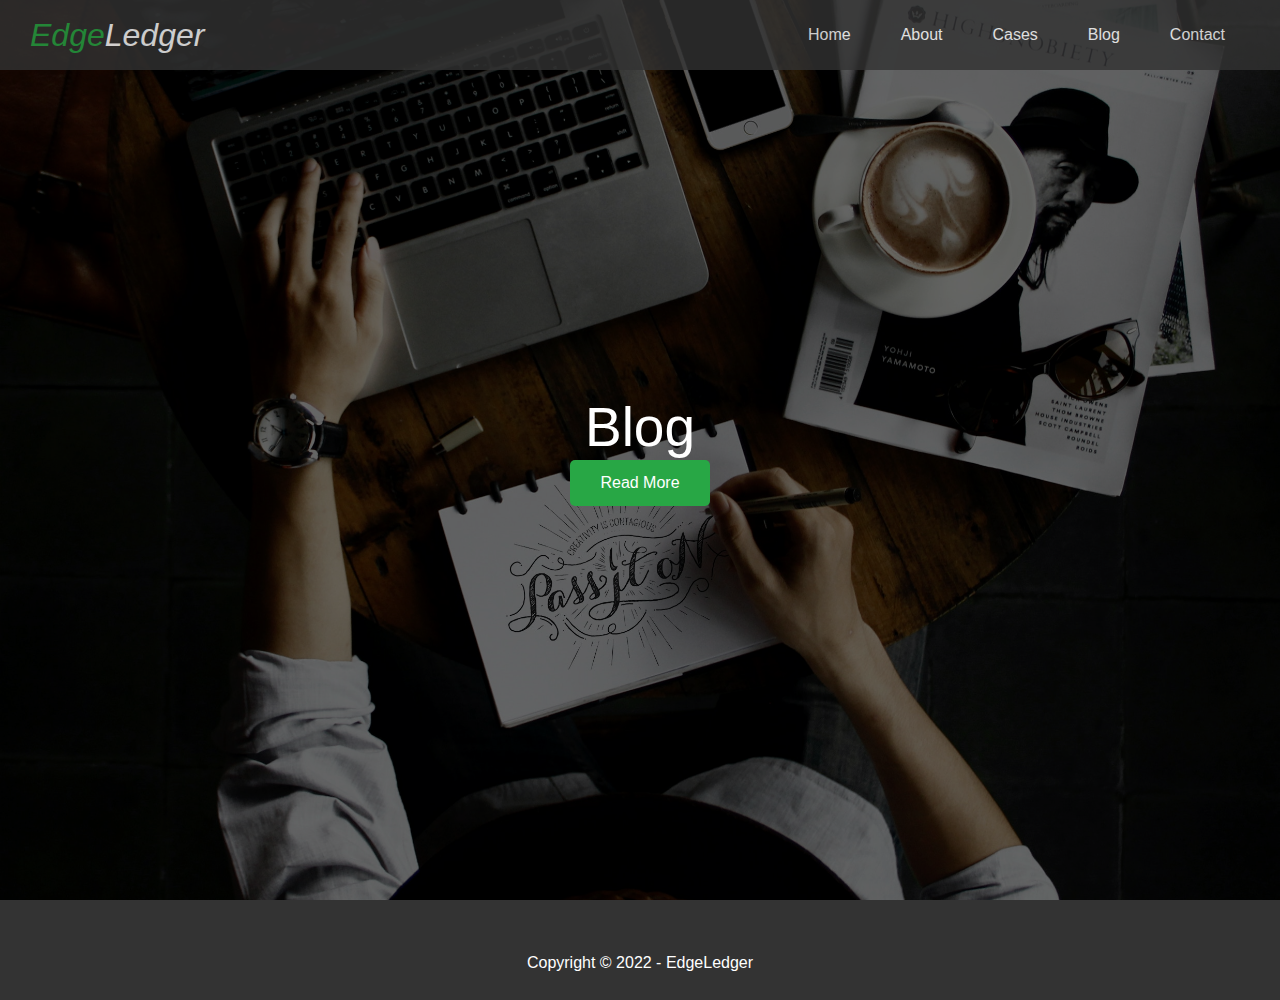
<file: about.html>
<!DOCTYPE html>
<html lang="en">
<head>
  <meta charset="UTF-8">
  <meta http-equiv="X-UA-Compatible" content="IE=edge">
  <meta name="viewport" content="width=device-width, initial-scale=1.0">
  <link rel="stylesheet" href="https://cdnjs.cloudflare.com/ajax/libs/font-awesome/6.1.1/css/all.min.css" integrity="sha512-KfkfwYDsLkIlwQp6LFnl8zNdLGxu9YAA1QvwINks4PhcElQSvqcyVLLD9aMhXd13uQjoXtEKNosOWaZqXgel0g==" crossorigin="anonymous" referrerpolicy="no-referrer" />
  <link rel="stylesheet" href="./css/style.css">
  <link rel="stylesheet" href="./css/utilities.css">
  <title>Read Our Blog</title>
</head>
<body>
  <header class="hero blog">
    <div class="navbar" id="navbar">
      <h1 class="logo">
        <span class="text-primary"><i class="fas fa-book-open"></i><i> Edge</span>Ledger</i> 
      </h1>
      <nav>
        <ul>
         <li><a href="index.html">Home</a></li>
         <li><a href="index.html#about">About</a></li>
         <li><a href="index.html#cases">Cases</a></li>
         <li><a href="index.html#blog">Blog</a></li>
         <li><a href="index.html#contact">Contact</a></li>
        </ul>
      </nav>
    </div>

    <div class="content">
      <h1>Blog</h1>
      <a href="#about" class="btn"><i class="fas fa-chevron-right"></i> Read More</a>
    </div>
  </header>
  <main>
  
  </main>
  <footer class="footer bg-dark">
    <div class="social">
      <a href="https://twitter.com/mr_maroga"><i class="fab fa-twitter fa-2x"></i></a>
      <a href="https://instagram.com/mr_maroga/"><i class="fab fa-instagram fa-2x"></i></a>
      <a href="https://github.com/AdvocateM"><i class="fab fa-github fa-2x"></i></a>
    </div>
    <p>Copyright &copy; 2022 - EdgeLedger</p>
  </footer>
</body>
</html>
</file>
<file: css/style.css>
@import url('https://fonts.googleapis.com/css2?family=PT+Sans+Narrow:wght@400;700&display=swap');

* {
  box-sizing: border-box;
  padding: 0;
  margin: 0;
}

body {
  font-family: 'Open Sans', sans-serif;
  background: #fff;
  color: #333;
  line-height: 1.6;
}

ul {
  list-style: none;

}

a {
  color: #333;
  text-decoration: none;
}

h1, h2 {
  font-weight: 300;
  line-height: 1.2;

}

p {
  margin: 10px 0;
}

img {
  width: 100%;
}

/* Navbar */
.navbar {
  display: flex;
  align-items: center;
  justify-content: space-between;
  background-color: #333;
  color: #fff;
  opacity: 0.8;
  width: 100%;
  height: 70px;
  position: fixed;
  top: 0px;
  padding: 0 30px;
}

.navbar a {
  color: #fff;
  padding: 10px 20px;
  margin: 0 5px;
}

.navbar a:hover {
  border-bottom: #28a745 2px solid;
}

.navbar ul {
  display: flex;

}

.navbar .logo {
  font-weight: 400;
}



/* Header */
.hero {
  background:  url('../images/home/showcase1.jpg') no-repeat center center/cover;
  height: 100vh;
  color: #fff;
}

.hero .content {
  display: flex;
  flex-direction: column;
  align-items: center;
  justify-content: center;
  text-align: center;
  height: 100%;
  padding: 0 20px
}

.hero .content h1 {
  font-size: 55px;
}

.hero .content p {
  font-size: 23px;
  max-width: 600px;
  margin: 20px 0 30px;
}

.hero::before {
  content: "";
  position: absolute;
  top: 0;
  left: 0;
  width: 100%;
  height: 100%;
  background: rgba(0,0,0,0.6);
}

.hero * {
  z-index: 10;
}

.hero.blog {
  background: url('../images/blog/blog.jpg') no-repeat center center/cover;
}
/* Icons */
.icons {
  padding: 30px;

}

.icons h3 {
  font-weight: bold;
  margin-bottom: 15px;
}

.icons i {
  background-color: #28a745;
  color: #fff;
  padding: 1rem;
  border-radius: 50%;
  margin-bottom: 15px;
}

/* Case images */
.case img:hover {
  opacity: 0.7;
}
/* Flex column */
.flex-columns.flex-reverse .row {
  flex-direction: row-reverse;
}
.flex-items > {
  padding: 20px;
}

.flex-columns .row {
  display: flex;
  flex-direction: row;
  width: 100%;
  flex-wrap: wrap;
}

.flex-columns .column {
  display: flex;
  flex-direction: column;
  flex-basis: 100%;
  flex: 1
}

.flex-columns .column .column-1,
.flex-columns .column .column-2 {
  height: 100%;
}

.flex-columns img {
  width: 100%;
  height: 100%;
  object-fit: cover;
}

.flex-columns .column-2 {
  display: flex;
  flex-direction: column;
  align-items: start;
  justify-content: center;
  padding: 30px;
}

.flex-columns h2 {
  font-size: 40px;
  font-weight: 100;
}

.flex-columns h4 {
  margin-bottom: 10px;
}

.flex-columns p {
  margin: 20px 0;
}

.team img {
  border-radius: 20%;
}

/* Callback from */
.callback-form {
  width: 100%;
  padding: 20px 0;
}

.callback-form label {
  display: block;
  margin-bottom: 5px;

}

.callback-form .form-control {
  margin-bottom: 15px;
}

.callback-form input{
  width: 100%;
  padding: 4px;
  height: 40px;
  border: #f5f5f5 1px solid;
}

.callback-form input:focus{
  outline-color: #28a745;
}

.callback-form .btn {
  padding: 12px 0;
  margin-top: 20px;
}

/* Footer */

.footer {
  display: flex;
  flex-direction: column;
  align-items: center;
  justify-content: center;
  text-align: center;
  height: 100px;
}

.footer a {
  color: #fff;
}

.footer .social > * {
  margin-right: 30px;
}

.footer a:hover {
  color: #28a745;
}

/* Mobile */

@media(max-width: 780px){
  .navbar {
    flex-direction: column;
    height: 120px;
    padding: 20px;
  }

  .navbar a {
    padding: 10px 10px;
    margin: 0 30px;
  }
  
  .flex-items {
    flex-direction: column;
  }
  
  .flex-columns .column, .flex-grid .column{
    flex: 100%;
    max-width: 100%;
  }
  
  .team img {
    width: 70%;
  }
}
</file>
<file: css/utilities.css>
/* Text style */

.text-primary {
  color: #28a745;
}

.text-secondary {
  color: #0284d0
}

/* button */
.btn {
  cursor: pointer;
  display: inline-block;
  padding: 10px 30px;
  color: #fff;
  background-color: #28a745;
  border: none;
  border-radius: 5px;
}

.btn:hover {
  opacity: 0.9;
}

.btn-primary, .bg-primary {
  background: #28a745;
  color: #fff;
}

.btn-secondary, .bg-secondary {
  background: #0284d0;
  color: #fff;
}
.btn-dark, .bg-dark {
  background: #333;
  color: #fff;
}
.btn-light, .bg-light{
  background: #fff;
  color: #333;
}

.btn-outline {
  background: transparent;
  border: 1px solid #fff;
}

/* Flex items */
.flex-items {
  display: flex;
  text-align: center;
  justify-content: center;
  text-align: center;
  height: 100%;
}

.flex-items > div {
  padding: 20px;
}

/* Section Header */
.section-header {
  padding:30px;
  display: flex;
  flex-direction: column;
  align-items: center;
  justify-content: center;
  text-align: center;
}

.section0-header h2 {
  font-size: 40px;
  margin: 20px 0;
}

.section-padding {
  padding: 20px 20px 40px;

}

/* flex grid */
.flex-grid .row{
  display: flex;
  flex-wrap: wrap;
  padding: 0 4px;
}

.flex-grid .column {
  flex: 25%;
  max-width: 25%;
  padding: 0 4px;
}
</file>
